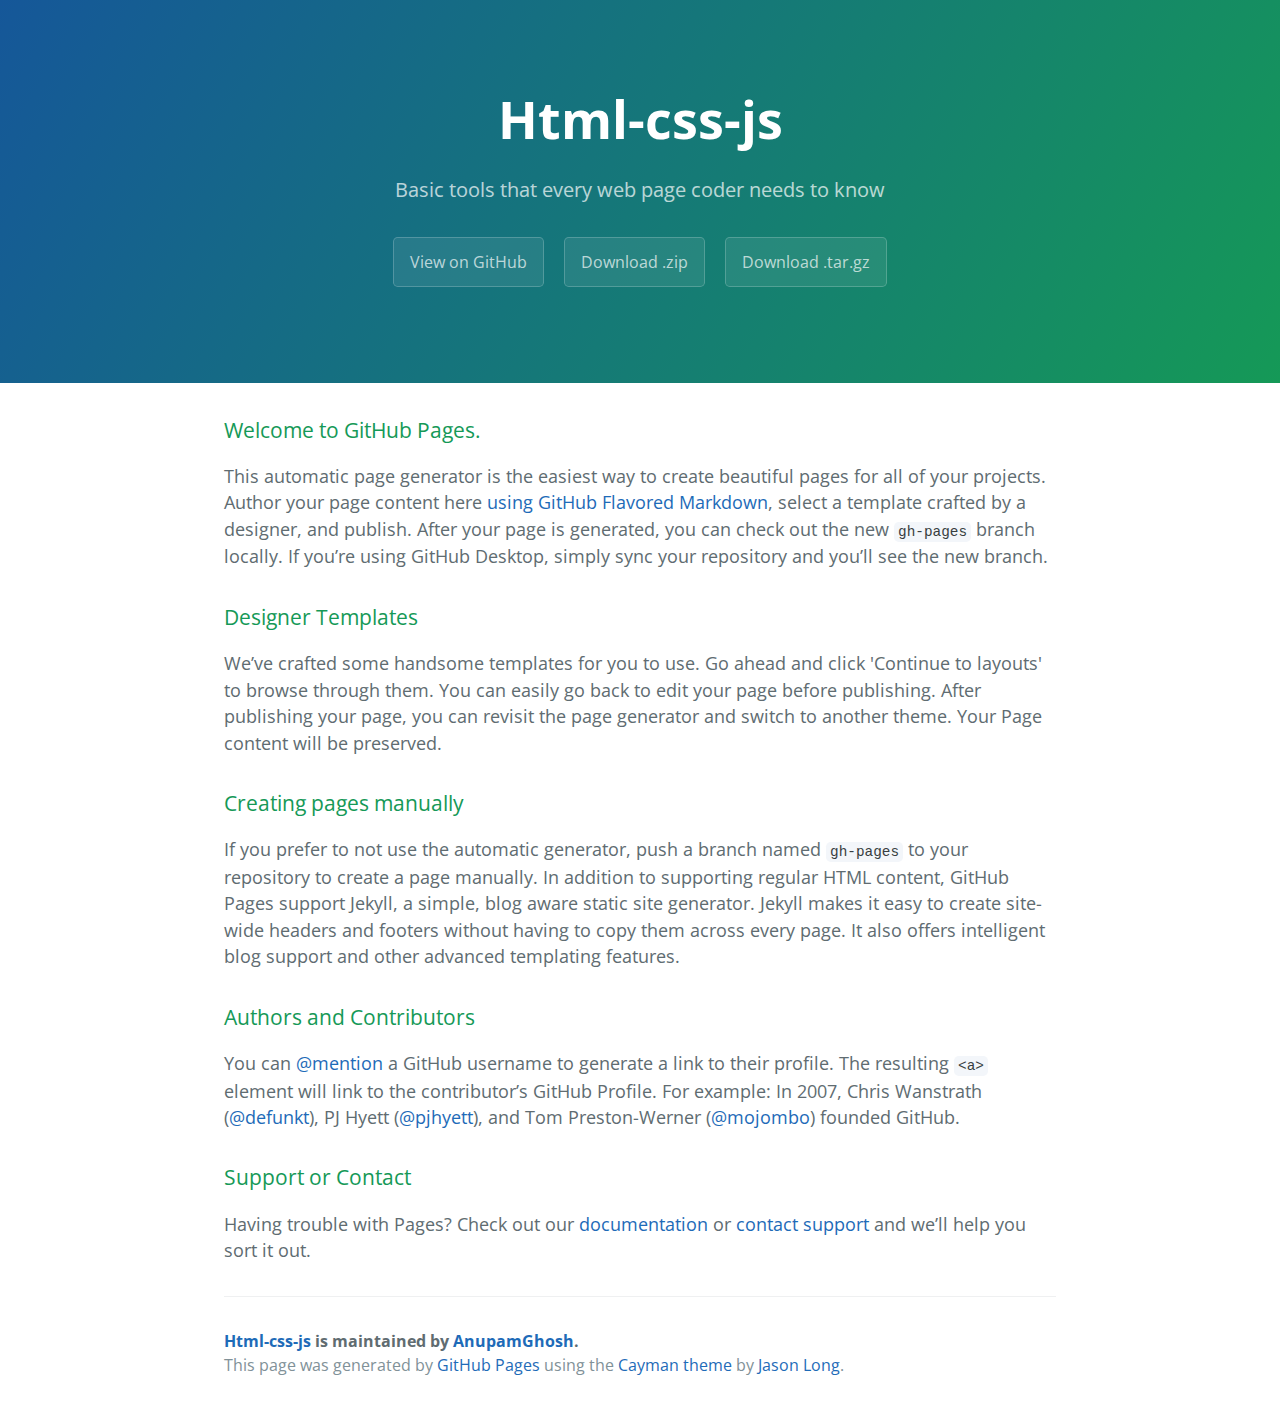
<file: index.html>
<!DOCTYPE html>
<html lang="en-us">
  <head>
    <meta charset="UTF-8">
    <title>Html-css-js by AnupamGhosh</title>
    <meta name="viewport" content="width=device-width, initial-scale=1">
    <link rel="stylesheet" type="text/css" href="stylesheets/normalize.css" media="screen">
    <link href='https://fonts.googleapis.com/css?family=Open+Sans:400,700' rel='stylesheet' type='text/css'>
    <link rel="stylesheet" type="text/css" href="stylesheets/stylesheet.css" media="screen">
    <link rel="stylesheet" type="text/css" href="stylesheets/github-light.css" media="screen">
  </head>
  <body>
    <section class="page-header">
      <h1 class="project-name">Html-css-js</h1>
      <h2 class="project-tagline">Basic tools that every web page coder needs to know</h2>
      <a href="https://github.com/AnupamGhosh/html-css-js" class="btn">View on GitHub</a>
      <a href="https://github.com/AnupamGhosh/html-css-js/zipball/master" class="btn">Download .zip</a>
      <a href="https://github.com/AnupamGhosh/html-css-js/tarball/master" class="btn">Download .tar.gz</a>
    </section>

    <section class="main-content">
      <h3>
<a id="welcome-to-github-pages" class="anchor" href="#welcome-to-github-pages" aria-hidden="true"><span aria-hidden="true" class="octicon octicon-link"></span></a>Welcome to GitHub Pages.</h3>

<p>This automatic page generator is the easiest way to create beautiful pages for all of your projects. Author your page content here <a href="https://guides.github.com/features/mastering-markdown/">using GitHub Flavored Markdown</a>, select a template crafted by a designer, and publish. After your page is generated, you can check out the new <code>gh-pages</code> branch locally. If you’re using GitHub Desktop, simply sync your repository and you’ll see the new branch.</p>

<h3>
<a id="designer-templates" class="anchor" href="#designer-templates" aria-hidden="true"><span aria-hidden="true" class="octicon octicon-link"></span></a>Designer Templates</h3>

<p>We’ve crafted some handsome templates for you to use. Go ahead and click 'Continue to layouts' to browse through them. You can easily go back to edit your page before publishing. After publishing your page, you can revisit the page generator and switch to another theme. Your Page content will be preserved.</p>

<h3>
<a id="creating-pages-manually" class="anchor" href="#creating-pages-manually" aria-hidden="true"><span aria-hidden="true" class="octicon octicon-link"></span></a>Creating pages manually</h3>

<p>If you prefer to not use the automatic generator, push a branch named <code>gh-pages</code> to your repository to create a page manually. In addition to supporting regular HTML content, GitHub Pages support Jekyll, a simple, blog aware static site generator. Jekyll makes it easy to create site-wide headers and footers without having to copy them across every page. It also offers intelligent blog support and other advanced templating features.</p>

<h3>
<a id="authors-and-contributors" class="anchor" href="#authors-and-contributors" aria-hidden="true"><span aria-hidden="true" class="octicon octicon-link"></span></a>Authors and Contributors</h3>

<p>You can <a href="https://help.github.com/articles/basic-writing-and-formatting-syntax/#mentioning-users-and-teams" class="user-mention">@mention</a> a GitHub username to generate a link to their profile. The resulting <code>&lt;a&gt;</code> element will link to the contributor’s GitHub Profile. For example: In 2007, Chris Wanstrath (<a href="https://github.com/defunkt" class="user-mention">@defunkt</a>), PJ Hyett (<a href="https://github.com/pjhyett" class="user-mention">@pjhyett</a>), and Tom Preston-Werner (<a href="https://github.com/mojombo" class="user-mention">@mojombo</a>) founded GitHub.</p>

<h3>
<a id="support-or-contact" class="anchor" href="#support-or-contact" aria-hidden="true"><span aria-hidden="true" class="octicon octicon-link"></span></a>Support or Contact</h3>

<p>Having trouble with Pages? Check out our <a href="https://help.github.com/pages">documentation</a> or <a href="https://github.com/contact">contact support</a> and we’ll help you sort it out.</p>

      <footer class="site-footer">
        <span class="site-footer-owner"><a href="https://github.com/AnupamGhosh/html-css-js">Html-css-js</a> is maintained by <a href="https://github.com/AnupamGhosh">AnupamGhosh</a>.</span>

        <span class="site-footer-credits">This page was generated by <a href="https://pages.github.com">GitHub Pages</a> using the <a href="https://github.com/jasonlong/cayman-theme">Cayman theme</a> by <a href="https://twitter.com/jasonlong">Jason Long</a>.</span>
      </footer>

    </section>

  
  </body>
</html>
</file>
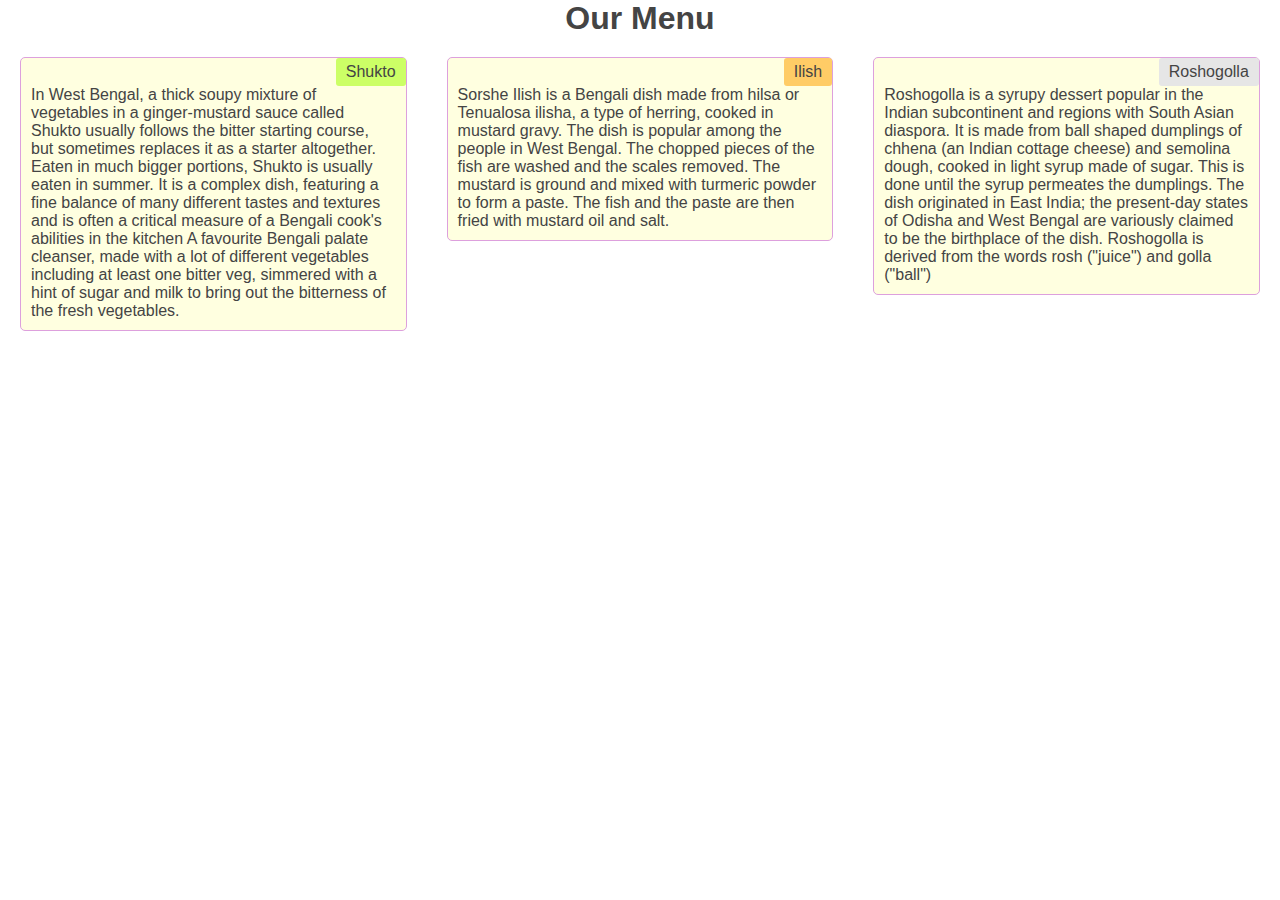
<file: module-II/index.html>
<!doctype html>
<html lang="en">

<head>
    <meta charset="utf-8">
    <link rel="stylesheet" href="css/styles.css">
    <title>Introduction to CSS3</title>
</head>

<body>
    <h1>Our Menu</h1>
    <div class="lg md sm">
        <section>
            <div class="shukto">Shukto</div>
            <div>
                In West Bengal, a thick soupy mixture of vegetables in a ginger-mustard sauce called Shukto usually follows the bitter starting
                course, but sometimes replaces it as a starter altogether. Eaten in much bigger portions, Shukto is usually
                eaten in summer. It is a complex dish, featuring a fine balance of many different tastes and textures and
                is often a critical measure of a Bengali cook's abilities in the kitchen A favourite Bengali palate cleanser,
                made with a lot of different vegetables including at least one bitter veg, simmered with a hint of sugar
                and milk to bring out the bitterness of the fresh vegetables.
            </div>
        </section>
    </div>
    <div class="lg md sm">
        <section>
            <div class="ilish">Ilish</div>
            <div>
                Sorshe Ilish is a Bengali dish made from hilsa or Tenualosa ilisha, a type of herring, cooked in mustard gravy. The dish
                is popular among the people in West Bengal. The chopped pieces of the fish are washed and the scales removed.
                The mustard is ground and mixed with turmeric powder to form a paste. The fish and the paste are then fried
                with mustard oil and salt.
            </div>
        </section>
    </div>
    <div class="lg md-full sm">
        <section>
            <div class="roshogolla">Roshogolla</div>
            <div>
                Roshogolla is a syrupy dessert popular in the Indian subcontinent and regions with South Asian diaspora. It is made from
                ball shaped dumplings of chhena (an Indian cottage cheese) and semolina dough, cooked in light syrup made
                of sugar. This is done until the syrup permeates the dumplings. The dish originated in East India; the present-day
                states of Odisha and West Bengal are variously claimed to be the birthplace of the dish. Roshogolla is derived
                from the words rosh ("juice") and golla ("ball")
            </div>
        </section>
    </div>
</body>

</html>
</file>
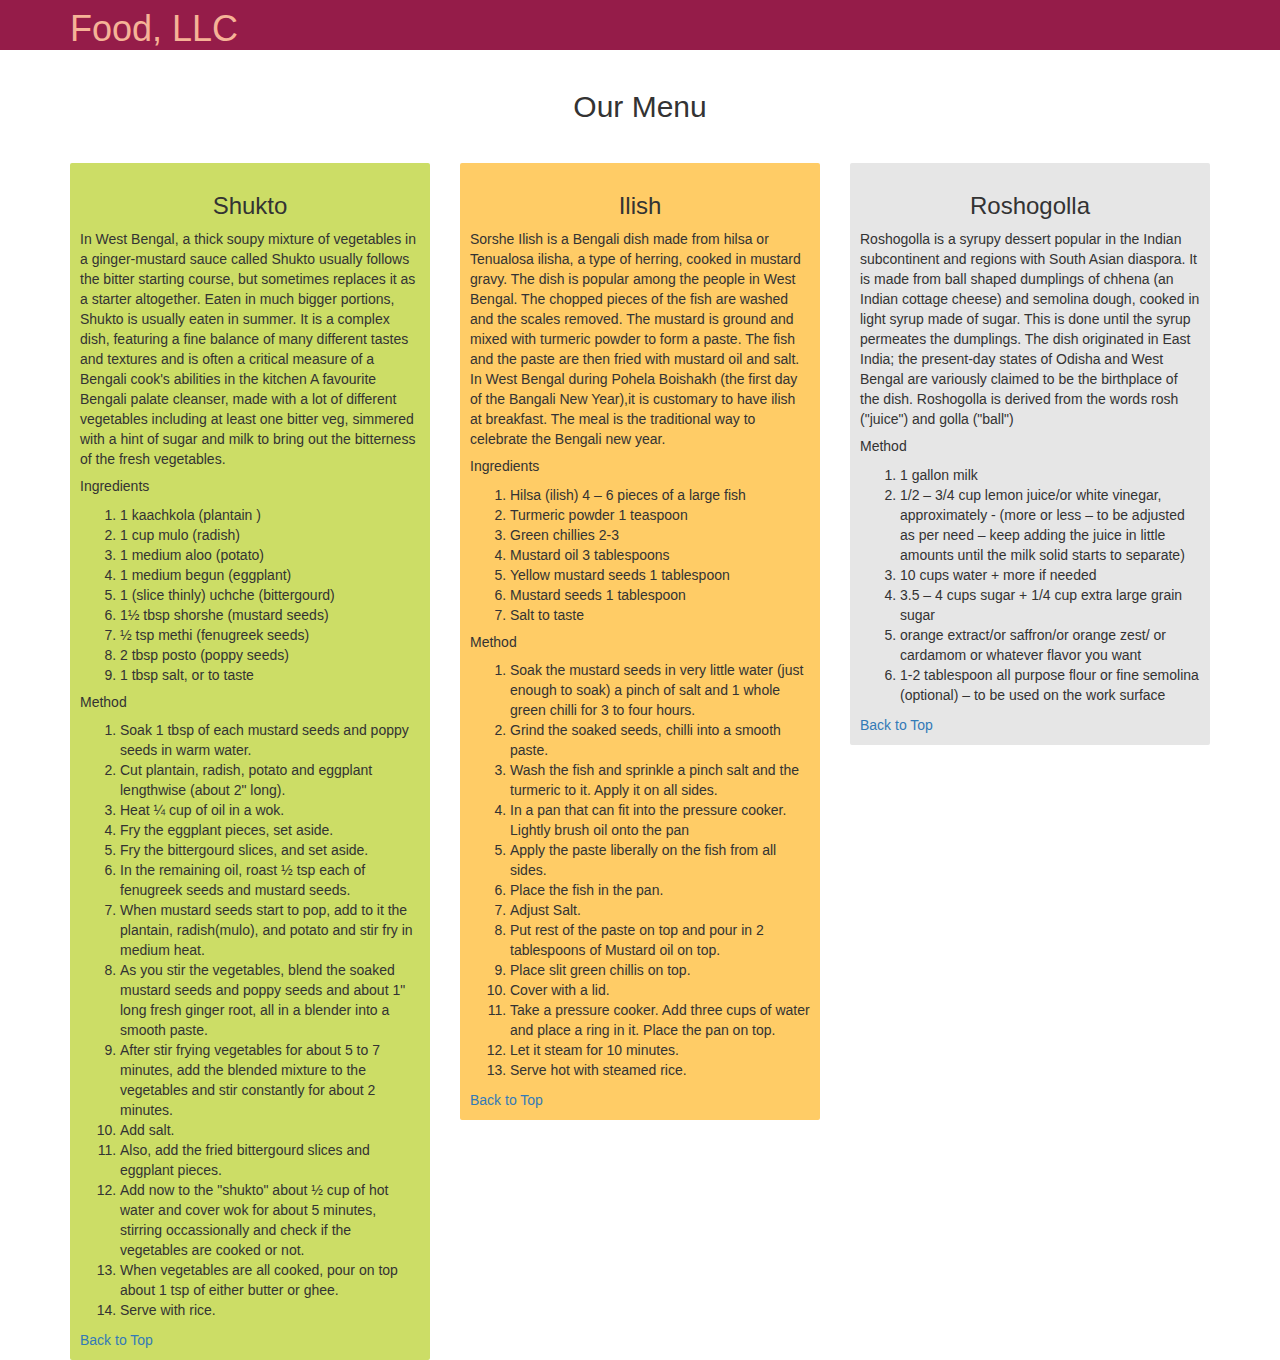
<file: module-III/index.html>
<!doctype html>
<html lang="en">

<head>
  <meta charset="utf-8">
  <meta http-equiv="X-UA-Compatible" content="IE=edge">
  <meta name="viewport" content="width=device-width, initial-scale=1">
  <title>Coding the Static Restaurant Site</title>
  <link rel="stylesheet" href="css/bootstrap.min.css">
  <link rel="stylesheet" href="css/styles.css">
</head>

<body>
  <header>
    <nav id="header-nav" class="navbar navbar-default">
      <div class="container">
        <div class="navbar-header">
          
          <div class="navbar-brand">
            <h1>Food, LLC</h1>
          </div>

          <button type="button" class="navbar-toggle collapsed" data-toggle="collapse" data-target="#collapsable-nav" aria-expanded="false">
            <span class="sr-only">Toggle navigation</span>
            <span class="icon-bar"></span>
            <span class="icon-bar"></span>
            <span class="icon-bar"></span>
          </button>

        </div>
        <div id="collapsable-nav" class="collapse navbar-collapse">
          <ul id="nav-list" class="nav navbar-nav navbar-right visible-xs">
            <li>
              <a class="text-center" href="#shukto"> Shukto</a>
            </li>
            <li>
              <a class="text-center" href="#ilish"> Ilish</a>
            </li>
            <li>
              <a class="text-center" href="#roshogolla"> Roshogolla</a>
            </li>
          </ul>
          <!-- #nav-list -->
        </div>
        <!-- .collapse .navbar-collapse -->
      </div>
    </nav>

  </header>

  <div class="container">
    <h2 id="our-menu" class="text-center">Our Menu</h2>

    <div class="row">
      <div class="col-sm-6 col-md-4">
        <div id="shukto">
          <h3 class="text-center">Shukto</h3>
          <div>
            In West Bengal, a thick soupy mixture of vegetables in a ginger-mustard sauce called Shukto usually follows the bitter starting
            course, but sometimes replaces it as a starter altogether. Eaten in much bigger portions, Shukto is usually eaten
            in summer. It is a complex dish, featuring a fine balance of many different tastes and textures and is often
            a critical measure of a Bengali cook's abilities in the kitchen A favourite Bengali palate cleanser, made with
            a lot of different vegetables including at least one bitter veg, simmered with a hint of sugar and milk to bring
            out the bitterness of the fresh vegetables.
            <h5>Ingredients</h5>
            <ol>
              <li> 1 kaachkola (plantain ) </li>
              <li> 1 cup mulo (radish) </li>
              <li> 1 medium aloo (potato) </li>
              <li> 1 medium begun (eggplant) </li>
              <li> 1 (slice thinly) uchche (bittergourd) </li>
              <li> 1½ tbsp shorshe (mustard seeds) </li>
              <li> ½ tsp methi (fenugreek seeds) </li>
              <li> 2 tbsp posto (poppy seeds) </li>
              <li> 1 tbsp salt, or to taste </li>
            </ol>
            <h5>Method</h5>
            <ol>
              <li> Soak 1 tbsp of each mustard seeds and poppy seeds in warm water.</li>
              <li> Cut plantain, radish, potato and eggplant lengthwise (about 2" long). </li>
              <li> Heat ¼ cup of oil in a wok. </li>
              <li> Fry the eggplant pieces, set aside. </li>
              <li> Fry the bittergourd slices, and set aside. </li>
              <li> In the remaining oil, roast ½ tsp each of fenugreek seeds and mustard seeds. </li>
              <li> When mustard seeds start to pop, add to it the plantain, radish(mulo), and potato and stir fry in medium heat.
              </li>
              <li> As you stir the vegetables, blend the soaked mustard seeds and poppy seeds and about 1" long fresh ginger root,
                all in a blender into a smooth paste. </li>
              <li> After stir frying vegetables for about 5 to 7 minutes, add the blended mixture to the vegetables and stir constantly
                for about 2 minutes. </li>
              <li> Add salt. </li>
              <li> Also, add the fried bittergourd slices and eggplant pieces. </li>
              <li> Add now to the "shukto" about ½ cup of hot water and cover wok for about 5 minutes, stirring occassionally
                and check if the vegetables are cooked or not. </li>
              <li> When vegetables are all cooked, pour on top about 1 tsp of either butter or ghee. </li>
              <li> Serve with rice. </li>
            </ol>
            <a href="#our-menu">Back to Top</a>
          </div>
        </div>
      </div>
      <div class="col-sm-6 col-md-4">
        <div id="ilish">
          <h3 class="text-center">Ilish</h3>
          <div>
            Sorshe Ilish is a Bengali dish made from hilsa or Tenualosa ilisha, a type of herring, cooked in mustard gravy. The dish
            is popular among the people in West Bengal. The chopped pieces of the fish are washed and the scales removed.
            The mustard is ground and mixed with turmeric powder to form a paste. The fish and the paste are then fried with
            mustard oil and salt. In West Bengal during Pohela Boishakh (the first day of the Bangali New Year),it is customary
            to have ilish at breakfast. The meal is the traditional way to celebrate the Bengali new year.
            <h5>Ingredients</h5>
            <ol>
              <li>Hilsa (ilish) 4 – 6 pieces of a large fish</li>
              <li>Turmeric powder 1 teaspoon</li>
              <li>Green chillies 2-3</li>
              <li>Mustard oil 3 tablespoons</li>
              <li>Yellow mustard seeds 1 tablespoon</li>
              <li>Mustard seeds 1 tablespoon</li>
              <li>Salt to taste</li>
            </ol>
            <h5>Method</h5>
            <ol>
              <li>Soak the mustard seeds in very little water (just enough to soak) a pinch of salt and 1 whole green chilli
                for 3 to four hours.</li>
              <li>Grind the soaked seeds, chilli into a smooth paste.</li>
              <li>Wash the fish and sprinkle a pinch salt and the turmeric to it. Apply it on all sides.</li>
              <li>In a pan that can fit into the pressure cooker. Lightly brush oil onto the pan</li>
              <li>Apply the paste liberally on the fish from all sides.</li>
              <li>Place the fish in the pan.</li>
              <li>Adjust Salt.</li>
              <li>Put rest of the paste on top and pour in 2 tablespoons of Mustard oil on top.</li>
              <li>Place slit green chillis on top.</li>
              <li>Cover with a lid.</li>
              <li>Take a pressure cooker. Add three cups of water and place a ring in it. Place the pan on top.</li>
              <li>Let it steam for 10 minutes.</li>
              <li>Serve hot with steamed rice.</li>
            </ol>
            <a href="#our-menu">Back to Top</a>
          </div>
        </div>
      </div>
      <div class="col-sm-12 col-md-4">
        <div id="roshogolla">
          <h3 class="text-center">Roshogolla</h3>
          <div>
            Roshogolla is a syrupy dessert popular in the Indian subcontinent and regions with South Asian diaspora. It is made from
            ball shaped dumplings of chhena (an Indian cottage cheese) and semolina dough, cooked in light syrup made of
            sugar. This is done until the syrup permeates the dumplings. The dish originated in East India; the present-day
            states of Odisha and West Bengal are variously claimed to be the birthplace of the dish. Roshogolla is derived
            from the words rosh ("juice") and golla ("ball")
            <h5>Method</h5>
            <ol>
              <li>1 gallon milk</li>
              <li>1/2 – 3/4 cup lemon juice/or white vinegar, approximately - (more or less – to be adjusted as per need – keep
                adding the juice in little amounts until the milk solid starts to separate)</li>
              <li>10 cups water + more if needed</li>
              <li>3.5 – 4 cups sugar + 1/4 cup extra large grain sugar</li>
              <li> orange extract/or saffron/or orange zest/ or cardamom or whatever flavor you want </li>
              <li>1-2 tablespoon all purpose flour or fine semolina (optional) – to be used on the work surface</li>
            </ol>
            <a href="#our-menu">Back to Top</a>
          </div>
        </div>
      </div>
    </div>

  </div>


  <!-- jQuery (Bootstrap JS plugins depend on it) -->
  <script src="js/jquery-2.1.4.min.js"></script>
  <script src="js/bootstrap.min.js"></script>
</body>

</html>
</file>
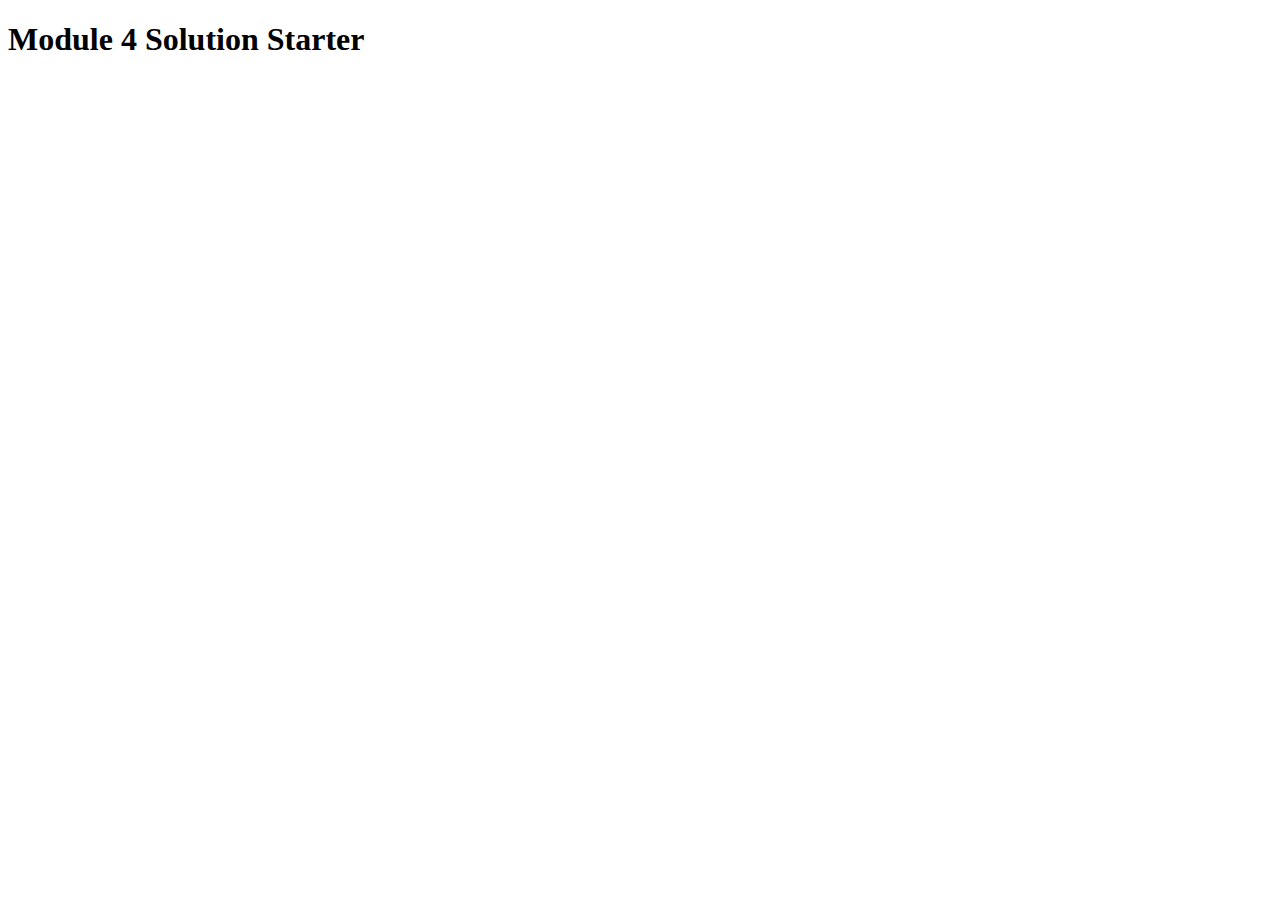
<file: module-IV/index.html>
<!DOCTYPE html>
<html>
<head>
  <meta charset="utf-8">
  <title>Module 4 Solution Starter</title>
  <script>
    var names = []; // DO NOT REMOVE
  </script>
  <script src="SpeakHello.js"></script>
  <script src="SpeakGoodBye.js"></script>
  <script src="script.js"></script>
</head>
<body>
  <h1>Module 4 Solution Starter</h1>
</body>
</file>
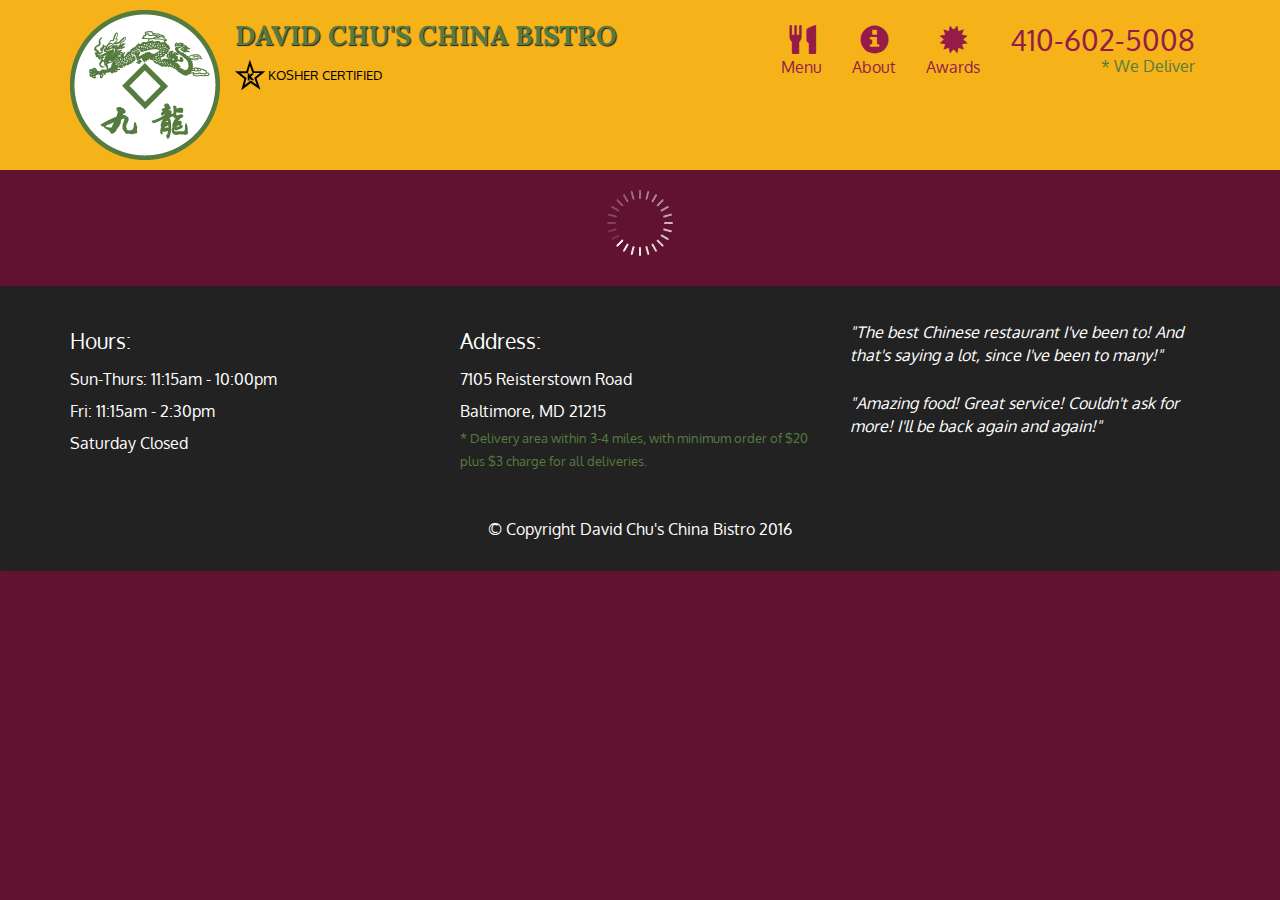
<file: module-V/index.html>
<!doctype html>
<html lang="en">
  <head>
    <meta charset="utf-8">
    <meta http-equiv="X-UA-Compatible" content="IE=edge">
    <meta name="viewport" content="width=device-width, initial-scale=1">
    <title>David Chu's China Bistro</title>
    <link rel="stylesheet" href="css/bootstrap.min.css">
    <link rel="stylesheet" href="css/styles.css">
    <link href='https://fonts.googleapis.com/css?family=Oxygen:400,300,700' rel='stylesheet' type='text/css'>
    <link href='https://fonts.googleapis.com/css?family=Lora' rel='stylesheet' type='text/css'>
  </head>
<body>
  <header>
    <nav id="header-nav" class="navbar navbar-default">
      <div class="container">
        <div class="navbar-header">
          <a href="index.html" class="pull-left visible-md visible-lg">
            <div id="logo-img" alt="Logo image"></div>
          </a>

          <div class="navbar-brand">
            <a href="index.html"><h1>David Chu's China Bistro</h1></a>
            <p>
              <img src="images/star-k-logo.png" alt="Kosher certification">
              <span>Kosher Certified</span>
            </p>
          </div>

          <button id="navbarToggle" type="button" class="navbar-toggle collapsed" data-toggle="collapse" data-target="#collapsable-nav" aria-expanded="false">
            <span class="sr-only">Toggle navigation</span>
            <span class="icon-bar"></span>
            <span class="icon-bar"></span>
            <span class="icon-bar"></span>
          </button>
        </div>
        
        <div id="collapsable-nav" class="collapse navbar-collapse">
           <ul id="nav-list" class="nav navbar-nav navbar-right">
            <li id="navHomeButton" class="visible-xs active">
              <a href="index.html">
                <span class="glyphicon glyphicon-home"></span> Home</a>
            </li>
            <li id="navMenuButton">
              <a href="#" onclick="$dc.loadMenuCategories();">
                <span class="glyphicon glyphicon-cutlery"></span><br class="hidden-xs"> Menu</a>
            </li>
            <li>
              <a href="#">
                <span class="glyphicon glyphicon-info-sign"></span><br class="hidden-xs"> About</a>
            </li>
            <li>
              <a href="#">
                <span class="glyphicon glyphicon-certificate"></span><br class="hidden-xs"> Awards</a>
            </li>
            <li id="phone" class="hidden-xs">
              <a href="tel:410-602-5008">
                <span>410-602-5008</span></a><div>* We Deliver</div>
            </li>
          </ul><!-- #nav-list -->
        </div><!-- .collapse .navbar-collapse -->
      </div><!-- .container -->
    </nav><!-- #header-nav -->
  </header>

  <div id="call-btn" class="visible-xs">
    <a class="btn" href="tel:410-602-5008">
    <span class="glyphicon glyphicon-earphone"></span>
    410-602-5008
    </a>
  </div>
  <div id="xs-deliver" class="text-center visible-xs">* We Deliver</div>

  <div id="main-content" class="container"></div>

  <footer class="panel-footer">
    <div class="container">
      <div class="row">
        <section id="hours" class="col-sm-4">
          <span>Hours:</span><br>
          Sun-Thurs: 11:15am - 10:00pm<br>
          Fri: 11:15am - 2:30pm<br>
          Saturday Closed
          <hr class="visible-xs">
        </section>
        <section id="address" class="col-sm-4">
          <span>Address:</span><br>
          7105 Reisterstown Road<br>
          Baltimore, MD 21215
          <p>* Delivery area within 3-4 miles, with minimum order of $20 plus $3 charge for all deliveries.</p>
          <hr class="visible-xs">
        </section>
        <section id="testimonials" class="col-sm-4">
          <p>"The best Chinese restaurant I've been to! And that's saying a lot, since I've been to many!"</p>
          <p>"Amazing food! Great service! Couldn't ask for more! I'll be back again and again!"</p>
        </section>
      </div>
      <div class="text-center">&copy; Copyright David Chu's China Bistro 2016</div>
    </div>
  </footer>

  <!-- jQuery (Bootstrap JS plugins depend on it) -->
  <script src="js/jquery-2.1.4.min.js"></script>
  <script src="js/bootstrap.min.js"></script>
  <script src="js/ajax-utils.js"></script>
  <script src="js/script.js"></script>
</body>
</html>
</file>
<file: stylesheets/stylesheet.css>
* {
  box-sizing: border-box; }

body {
  padding: 0;
  margin: 0;
  font-family: "Open Sans", "Helvetica Neue", Helvetica, Arial, sans-serif;
  font-size: 16px;
  line-height: 1.5;
  color: #606c71; }

a {
  color: #1e6bb8;
  text-decoration: none; }
  a:hover {
    text-decoration: underline; }

.btn {
  display: inline-block;
  margin-bottom: 1rem;
  color: rgba(255, 255, 255, 0.7);
  background-color: rgba(255, 255, 255, 0.08);
  border-color: rgba(255, 255, 255, 0.2);
  border-style: solid;
  border-width: 1px;
  border-radius: 0.3rem;
  transition: color 0.2s, background-color 0.2s, border-color 0.2s; }
  .btn + .btn {
    margin-left: 1rem; }

.btn:hover {
  color: rgba(255, 255, 255, 0.8);
  text-decoration: none;
  background-color: rgba(255, 255, 255, 0.2);
  border-color: rgba(255, 255, 255, 0.3); }

@media screen and (min-width: 64em) {
  .btn {
    padding: 0.75rem 1rem; } }

@media screen and (min-width: 42em) and (max-width: 64em) {
  .btn {
    padding: 0.6rem 0.9rem;
    font-size: 0.9rem; } }

@media screen and (max-width: 42em) {
  .btn {
    display: block;
    width: 100%;
    padding: 0.75rem;
    font-size: 0.9rem; }
    .btn + .btn {
      margin-top: 1rem;
      margin-left: 0; } }

.page-header {
  color: #fff;
  text-align: center;
  background-color: #159957;
  background-image: linear-gradient(120deg, #155799, #159957); }

@media screen and (min-width: 64em) {
  .page-header {
    padding: 5rem 6rem; } }

@media screen and (min-width: 42em) and (max-width: 64em) {
  .page-header {
    padding: 3rem 4rem; } }

@media screen and (max-width: 42em) {
  .page-header {
    padding: 2rem 1rem; } }

.project-name {
  margin-top: 0;
  margin-bottom: 0.1rem; }

@media screen and (min-width: 64em) {
  .project-name {
    font-size: 3.25rem; } }

@media screen and (min-width: 42em) and (max-width: 64em) {
  .project-name {
    font-size: 2.25rem; } }

@media screen and (max-width: 42em) {
  .project-name {
    font-size: 1.75rem; } }

.project-tagline {
  margin-bottom: 2rem;
  font-weight: normal;
  opacity: 0.7; }

@media screen and (min-width: 64em) {
  .project-tagline {
    font-size: 1.25rem; } }

@media screen and (min-width: 42em) and (max-width: 64em) {
  .project-tagline {
    font-size: 1.15rem; } }

@media screen and (max-width: 42em) {
  .project-tagline {
    font-size: 1rem; } }

.main-content :first-child {
  margin-top: 0; }
.main-content img {
  max-width: 100%; }
.main-content h1, .main-content h2, .main-content h3, .main-content h4, .main-content h5, .main-content h6 {
  margin-top: 2rem;
  margin-bottom: 1rem;
  font-weight: normal;
  color: #159957; }
.main-content p {
  margin-bottom: 1em; }
.main-content code {
  padding: 2px 4px;
  font-family: Consolas, "Liberation Mono", Menlo, Courier, monospace;
  font-size: 0.9rem;
  color: #383e41;
  background-color: #f3f6fa;
  border-radius: 0.3rem; }
.main-content pre {
  padding: 0.8rem;
  margin-top: 0;
  margin-bottom: 1rem;
  font: 1rem Consolas, "Liberation Mono", Menlo, Courier, monospace;
  color: #567482;
  word-wrap: normal;
  background-color: #f3f6fa;
  border: solid 1px #dce6f0;
  border-radius: 0.3rem; }
  .main-content pre > code {
    padding: 0;
    margin: 0;
    font-size: 0.9rem;
    color: #567482;
    word-break: normal;
    white-space: pre;
    background: transparent;
    border: 0; }
.main-content .highlight {
  margin-bottom: 1rem; }
  .main-content .highlight pre {
    margin-bottom: 0;
    word-break: normal; }
.main-content .highlight pre, .main-content pre {
  padding: 0.8rem;
  overflow: auto;
  font-size: 0.9rem;
  line-height: 1.45;
  border-radius: 0.3rem; }
.main-content pre code, .main-content pre tt {
  display: inline;
  max-width: initial;
  padding: 0;
  margin: 0;
  overflow: initial;
  line-height: inherit;
  word-wrap: normal;
  background-color: transparent;
  border: 0; }
  .main-content pre code:before, .main-content pre code:after, .main-content pre tt:before, .main-content pre tt:after {
    content: normal; }
.main-content ul, .main-content ol {
  margin-top: 0; }
.main-content blockquote {
  padding: 0 1rem;
  margin-left: 0;
  color: #819198;
  border-left: 0.3rem solid #dce6f0; }
  .main-content blockquote > :first-child {
    margin-top: 0; }
  .main-content blockquote > :last-child {
    margin-bottom: 0; }
.main-content table {
  display: block;
  width: 100%;
  overflow: auto;
  word-break: normal;
  word-break: keep-all; }
  .main-content table th {
    font-weight: bold; }
  .main-content table th, .main-content table td {
    padding: 0.5rem 1rem;
    border: 1px solid #e9ebec; }
.main-content dl {
  padding: 0; }
  .main-content dl dt {
    padding: 0;
    margin-top: 1rem;
    font-size: 1rem;
    font-weight: bold; }
  .main-content dl dd {
    padding: 0;
    margin-bottom: 1rem; }
.main-content hr {
  height: 2px;
  padding: 0;
  margin: 1rem 0;
  background-color: #eff0f1;
  border: 0; }

@media screen and (min-width: 64em) {
  .main-content {
    max-width: 64rem;
    padding: 2rem 6rem;
    margin: 0 auto;
    font-size: 1.1rem; } }

@media screen and (min-width: 42em) and (max-width: 64em) {
  .main-content {
    padding: 2rem 4rem;
    font-size: 1.1rem; } }

@media screen and (max-width: 42em) {
  .main-content {
    padding: 2rem 1rem;
    font-size: 1rem; } }

.site-footer {
  padding-top: 2rem;
  margin-top: 2rem;
  border-top: solid 1px #eff0f1; }

.site-footer-owner {
  display: block;
  font-weight: bold; }

.site-footer-credits {
  color: #819198; }

@media screen and (min-width: 64em) {
  .site-footer {
    font-size: 1rem; } }

@media screen and (min-width: 42em) and (max-width: 64em) {
  .site-footer {
    font-size: 1rem; } }

@media screen and (max-width: 42em) {
  .site-footer {
    font-size: 0.9rem; } }
</file>
<file: stylesheets/github-light.css>
/*
The MIT License (MIT)

Copyright (c) 2015 GitHub, Inc.

Permission is hereby granted, free of charge, to any person obtaining a copy
of this software and associated documentation files (the "Software"), to deal
in the Software without restriction, including without limitation the rights
to use, copy, modify, merge, publish, distribute, sublicense, and/or sell
copies of the Software, and to permit persons to whom the Software is
furnished to do so, subject to the following conditions:

The above copyright notice and this permission notice shall be included in all
copies or substantial portions of the Software.

THE SOFTWARE IS PROVIDED "AS IS", WITHOUT WARRANTY OF ANY KIND, EXPRESS OR
IMPLIED, INCLUDING BUT NOT LIMITED TO THE WARRANTIES OF MERCHANTABILITY,
FITNESS FOR A PARTICULAR PURPOSE AND NONINFRINGEMENT. IN NO EVENT SHALL THE
AUTHORS OR COPYRIGHT HOLDERS BE LIABLE FOR ANY CLAIM, DAMAGES OR OTHER
LIABILITY, WHETHER IN AN ACTION OF CONTRACT, TORT OR OTHERWISE, ARISING FROM,
OUT OF OR IN CONNECTION WITH THE SOFTWARE OR THE USE OR OTHER DEALINGS IN THE
SOFTWARE.

*/

.pl-c /* comment */ {
  color: #969896;
}

.pl-c1      /* constant, markup.raw, meta.diff.header, meta.module-reference, meta.property-name, support, support.constant, support.variable, variable.other.constant */,
.pl-s .pl-v /* string variable */ {
  color: #0086b3;
}

.pl-e  /* entity */,
.pl-en /* entity.name */ {
  color: #795da3;
}

.pl-s .pl-s1 /* string source */,
.pl-smi      /* storage.modifier.import, storage.modifier.package, storage.type.java, variable.other, variable.parameter.function */ {
  color: #333;
}

.pl-ent /* entity.name.tag */ {
  color: #63a35c;
}

.pl-k /* keyword, storage, storage.type */ {
  color: #a71d5d;
}

.pl-pds              /* punctuation.definition.string, string.regexp.character-class */,
.pl-s                /* string */,
.pl-s .pl-pse .pl-s1 /* string punctuation.section.embedded source */,
.pl-sr               /* string.regexp */,
.pl-sr .pl-cce       /* string.regexp constant.character.escape */,
.pl-sr .pl-sra       /* string.regexp string.regexp.arbitrary-repitition */,
.pl-sr .pl-sre       /* string.regexp source.ruby.embedded */ {
  color: #183691;
}

.pl-v /* variable */ {
  color: #ed6a43;
}

.pl-id /* invalid.deprecated */ {
  color: #b52a1d;
}

.pl-ii /* invalid.illegal */ {
  background-color: #b52a1d;
  color: #f8f8f8;
}

.pl-sr .pl-cce /* string.regexp constant.character.escape */ {
  color: #63a35c;
  font-weight: bold;
}

.pl-ml /* markup.list */ {
  color: #693a17;
}

.pl-mh        /* markup.heading */,
.pl-mh .pl-en /* markup.heading entity.name */,
.pl-ms        /* meta.separator */ {
  color: #1d3e81;
  font-weight: bold;
}

.pl-mq /* markup.quote */ {
  color: #008080;
}

.pl-mi /* markup.italic */ {
  color: #333;
  font-style: italic;
}

.pl-mb /* markup.bold */ {
  color: #333;
  font-weight: bold;
}

.pl-md /* markup.deleted, meta.diff.header.from-file */ {
  background-color: #ffecec;
  color: #bd2c00;
}

.pl-mi1 /* markup.inserted, meta.diff.header.to-file */ {
  background-color: #eaffea;
  color: #55a532;
}

.pl-mdr /* meta.diff.range */ {
  color: #795da3;
  font-weight: bold;
}

.pl-mo /* meta.output */ {
  color: #1d3e81;
}
</file>
<file: module-II/css/styles.css>
* {
    box-sizing: border-box;
    margin: 0;
    padding: 0;
}

body {
    font-family: Helvetica, Arial;
    color: #444444; 
}

h1 {
    text-align: center;
}

section {
    background-color: lightyellow;
    margin: 20px;
    border: 1px solid plum;
    border-radius: 5px;
}

.shukto {
    background-color: #ccff66;
}

.ilish {
    background-color: #ffcc66;
}

.roshogolla {
    background-color: #e6e6e6;
}

section > div:first-child {
    float: right;
    position: relative;
    padding: 5px 10px;
    border-radius: 3px;
}

section > div:nth-child(2) {
    clear: right;
    padding: 0 10px 10px 10px;
}

@media (min-width: 992px) {
    .lg {
        float: left;
        width: 33.33%;
    }
}

@media (min-width: 768px) and (max-width: 991px) {
    .md {
        float: left;
        width: 50%;
    }
    
    .md-full {
        clear: left;
        width: 100%;
    }
}

@media (max-width: 767px) {
    .sm {
        float: left;
        width: 100%;
    }
}
</file>
<file: module-III/css/styles.css>
div.navbar-brand > h1 {
    margin-top: 0;
    margin-bottom: 0;
    line-height: .75;
    color: #f6b397;
}
.navbar-header > button.navbar-toggle {
    clear: both;
    margin-top: -30px;
}

.navbar-header > button.navbar-toggle, .navbar-header .icon-bar {
    border: 1px solid #f6b397;
}
#nav-list a {
    color: #f6b319
}
#nav-list a:hover {
  background: #E7E7E7;
}
#header-nav {
  border-radius: 0;
  border: 0;
  background-color: #951C49;
}
a:hover, a:focus {
    text-decoration: none;
}
div.row > div > div {
    padding: 10px;
    margin-top: 30px;
    border-radius: 2px; 
}

#shukto {
    background-color: #ccdd66;
}

#ilish {
    background-color: #ffcc66;
}

#roshogolla {
    background-color: #e6e6e6;
}
</file>
<file: module-V/css/styles.css>
body {
  font-size: 16px;
  color: #fff;
  background-color: #61122f;
  font-family: 'Oxygen', sans-serif;
}

/** HEADER **/
#header-nav {
  background-color: #f6b319;
  border-radius: 0;
  border: 0;
}

#logo-img {
  background: url('../images/restaurant-logo_large.png') no-repeat;
  width: 150px;
  height: 150px;
  margin: 10px 15px 10px 0;
}

.navbar-brand {
  padding-top: 25px;
}
.navbar-brand h1 { /* Restaurant name */
  font-family: 'Lora', serif;
  color: #557c3e;
  font-size: 1.5em;
  text-transform: uppercase;
  font-weight: bold;
  text-shadow: 1px 1px 1px #222;
  margin-top: 0;
  margin-bottom: 0;
  line-height: .75;
}
.navbar-brand a:hover, .navbar-brand a:focus {
  text-decoration: none;
}
.navbar-brand p { /* Kosher cert */
  color: #000;
  text-transform: uppercase;
  font-size: .7em;
  margin-top: 15px;
}
.navbar-brand p span { /* Star-K */
  vertical-align: middle;
}

#nav-list {
  margin-top: 10px;
}
#nav-list a {
  color: #951C49;
  text-align: center;
}
#nav-list a:hover {
  background: #E7E7E7;
}
#nav-list a span {
  font-size: 1.8em;
}

#phone {
  margin-top: 5px;
}
#phone a { /* Phone number */
  text-align: right;
  padding-bottom: 0;
}
#phone div { /* We Deliver */
  color: #557c3e;
  text-align: right;
  padding-right: 15px;
}

.navbar-header button.navbar-toggle, .navbar-header .icon-bar {
  border: 1px solid #61122f;
}
.navbar-header button.navbar-toggle {
  clear: both;
  margin-top: -30px;
}
/* END HEADER */

/* FOOTER */
.panel-footer {
  margin-top: 30px;
  padding-top: 35px;
  padding-bottom: 30px;
  background-color: #222;
  border-top: 0;
}
.panel-footer div.row {
  margin-bottom: 35px;
}
#hours, #address {
  line-height: 2;
}
#hours > span, #address > span {
  font-size: 1.3em;
}
#address p {
  color: #557c3e;
  font-size: .8em;
  line-height: 1.8;
}
#testimonials {
  font-style: italic;
}
#testimonials p:nth-child(2) {
  margin-top: 25px;
}
/* END FOOTER */



/* HOME PAGE */
.container .jumbotron {
  box-shadow: 0 0 50px #3F0C1F;
  border: 2px solid #3F0C1F;
}

#menu-tile, #specials-tile, #map-tile {
  height: 250px;
  width: 100%;
  margin-bottom: 15px;
  position: relative;
  border: 2px solid #3F0C1F;
  overflow: hidden;
}
#menu-tile:hover, #specials-tile:hover, #map-tile:hover {
  box-shadow: 0 1px 5px 1px #cccccc;
}
#menu-tile {
  background: url('../images/menu-tile.jpg') no-repeat;
  background-position: center;
}
#specials-tile {
  background: url('../images/specials-tile.jpg') no-repeat;
  background-position: center;
}
#menu-tile span, #specials-tile span, #map-tile span {
  position: absolute;
  bottom: 0;
  right: 0;
  width: 100%;
  text-align: center;
  font-size: 1.6em;
  text-transform: uppercase;
  background-color: #000;
  color: #fff;
  opacity: .8;
}
/* END HOME PAGE */

/* MENU CATEGORIES PAGE */
.category-tile { 
  position: relative;
  border: 2px solid #3F0C1F;
  overflow: hidden;
  width: 200px;
  height: 200px;
  margin: 0 auto 15px;
}
.category-tile span {
  position: absolute;
  bottom: 0;
  right: 0;
  width: 100%;
  text-align: center;
  font-size: 1.2em;
  text-transform: uppercase;
  background-color: #000;
  color: #fff;
  opacity: .8;
}
.category-tile:hover {
  box-shadow: 0 1px 5px 1px #cccccc;
}

#menu-categories-title + div {
  margin-bottom: 50px;
}
/* END MENU CATEGORIES PAGE */

/* SINGLE CATEGORY PAGE */
.menu-item-tile {
  margin-bottom: 25px;
}
.menu-item-tile hr {
  width: 80%;
}
.menu-item-tile .menu-item-price {
  font-size: 1.1em;
  text-align: right;
  margin-top: -15px;
  margin-right: -15px;
}
.menu-item-tile .menu-item-price span {
  font-size: .6em;
}
.menu-item-photo {
  position: relative;
  border: 2px solid #3F0C1F; 
  overflow: hidden;
  padding: 0;
  margin-right: -15px;
  margin-left: auto;
  margin-bottom: 20px;
  max-width: 250px;
}
.menu-item-photo div {
  position: absolute;
  bottom: 0;
  right: 0;
  width: 80px;
  background-color: #557c3e;
  text-align: center;
}
.menu-item-description {
  padding-right: 30px;
}
h3.menu-item-title {
  margin: 0 0 10px;
}
.menu-item-details {
  font-size: .9em;
  font-style: italic;
}
/* END SINGLE CATEGORY PAGE */


/********** Large devices only **********/
@media (min-width: 1200px) {
  .container .jumbotron {
    background: url('../images/jumbotron_1200.jpg') no-repeat;
    height: 675px;
  }
}

/********** Medium devices only **********/
@media (min-width: 992px) and (max-width: 1199px) {
  /* Header */
  #logo-img {
    background: url('../images/restaurant-logo_medium.png') no-repeat;
    width: 100px;
    height: 100px;
    margin: 5px 5px 5px 0;
  }
  /* End Header */

  /* Home Page */
  .container .jumbotron {
    background: url('../images/jumbotron_992.jpg') no-repeat;
    height: 558px;
  }
  /* End Home Page */
}

/********** Small devices only **********/
@media (min-width: 768px) and (max-width: 991px) {
  /* Home Page */
  .container .jumbotron {
    background: url('../images/jumbotron_768.jpg') no-repeat;
    height: 432px;
  }
  /* End Home Page */
}

/********** Extra small devices only **********/
@media (max-width: 767px) {
  /* Header */
  .navbar-brand {
    padding-top: 10px;
    height: 80px;
  }
  .navbar-brand h1 { /* Restaurant name */
    padding-top: 10px;
    font-size: 5vw; /* 1vw = 1% of viewport width */
  }
  .navbar-brand p { /* Kosher cert */
    font-size: .6em;
    margin-top: 12px;
  }
  .navbar-brand p img { /* Star-K */
    height: 20px;
  }

  #collapsable-nav a { /* Collapsed nav menu text */
    font-size: 1.2em;
  }
  #collapsable-nav a span { /* Collapsed nav menu glyph */
    font-size: 1em;
    margin-right: 5px;
  }

  #call-btn > a {
    font-size: 1.5em;
    display: block;
    margin: 0 20px;
    padding: 10px;
    border: 2px solid #fff;
    background-color: #f6b319;
    color: #951c49;
  }
  #xs-deliver {
    margin-top: 5px;
    font-size: .7em;
    letter-spacing: .1em;
    text-transform: uppercase;
  }
  /* End Header */

  /* Footer */
  .panel-footer section {
    margin-bottom: 30px;
    text-align: center;
  }
  .panel-footer section:nth-child(3) {
    margin-bottom: 0; /* margin already exists on the whole row */
  }
  .panel-footer section hr {
    width: 50%;
  }
  /* End Footer */

  /* Home Page */
  .container .jumbotron {
    margin-top: 30px;
    padding: 0;
  }
  #menu-tile, #specials-tile {
    width: 360px;
    margin: 0 auto 15px;
  }

  .menu-item-photo {
    margin-right: auto;
  }
  .menu-item-tile .menu-item-price {
    text-align: center;
  }
  .menu-item-description {
    text-align: center;;
  }
}


/********** Super extra small devices Only :-) (e.g., iPhone 4) **********/
@media (max-width: 479px) {
  /* Header */
  .navbar-brand h1 { /* Restaurant name */
    padding-top: 5px;
    font-size: 6vw;
  }
  /* End Header */
  
  /* Home page */
  #menu-tile, #specials-tile {
    width: 280px;
    margin: 0 auto 15px;
  }

  .col-xxs-12 {
    position: relative;
    min-height: 1px;
    padding-right: 15px;
    padding-left: 15px;
    float: left;
    width: 100%;
  }
}
</file>
